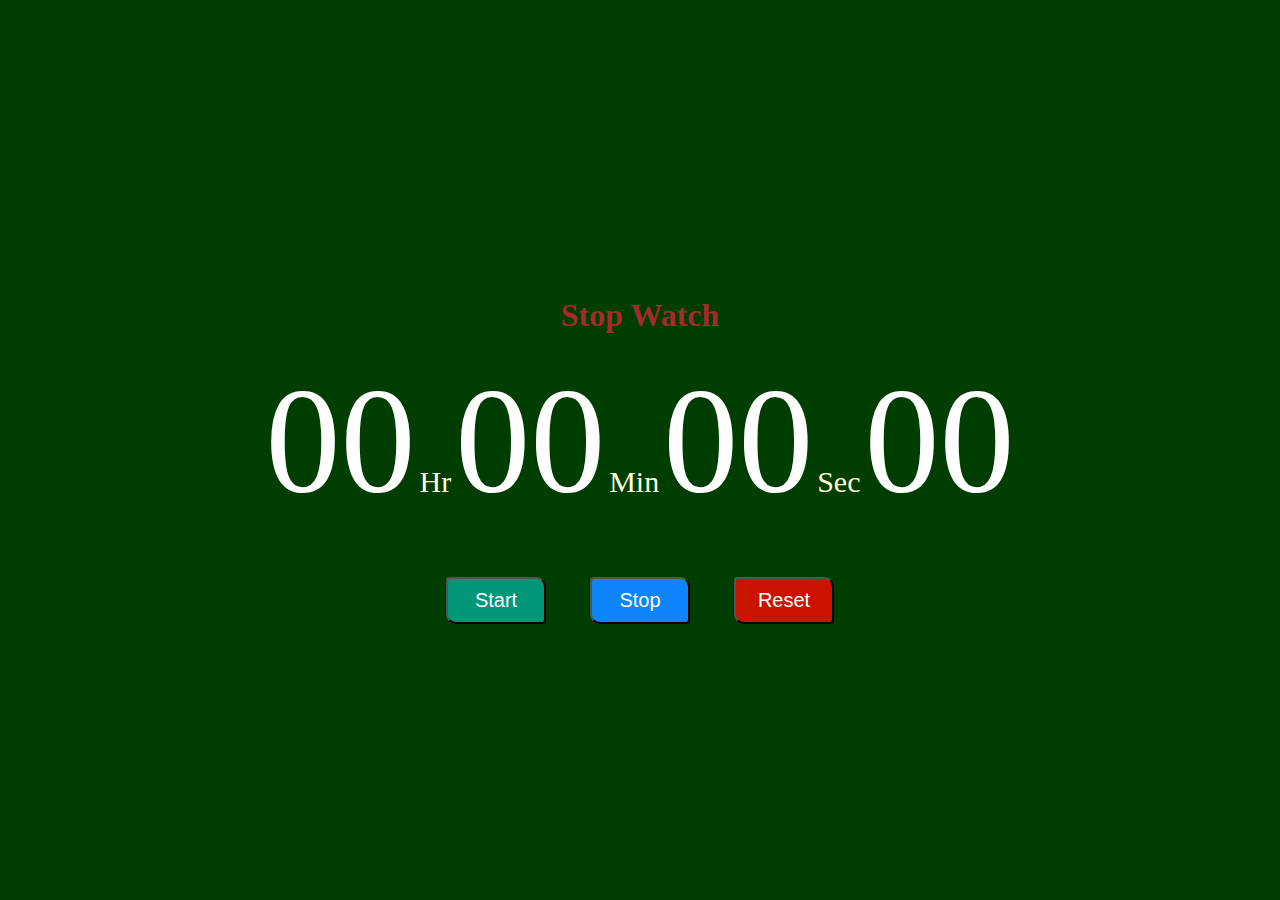
<file: StopWatch/index.html>
<!DOCTYPE html> 
<html lang="en"> 
	
<head> 
	<meta charset="UTF-8"> 
	<meta http-equiv="X-UA-Compatible"
		content="IE=edge"> 
	<meta name="viewport"
		content="width=device-width, initial-scale=1.0"> 
	<title>Design Stopwatch using HTML CSS and JavaScript</title> 
	<link rel="stylesheet" href="style.css"> 
</head> 

<body> 
	<div class="container"> 
		<h1 style="color:brown">Stop Watch</h1> 
		<div id="time"> 
			<span class="digit" id="hr"> 
				00</span> 
			<span class="txt">Hr</span> 
			<span class="digit" id="min"> 
				00</span> 
			<span class="txt">Min</span> 
			<span class="digit" id="sec"> 
				00</span> 
			<span class="txt">Sec</span> 
			<span class="digit" id="count"> 
				00</span> 
		</div> 
		<div id="buttons"> 
			<button class="btn" id="start"> 
				Start</button> 
			<button class="btn" id="stop"> 
				Stop</button> 
			<button class="btn" id="reset"> 
				Reset</button> 
		</div> 
	</div> 

	<script src="script.js"></script> 
</body> 
	
</html>
</file>
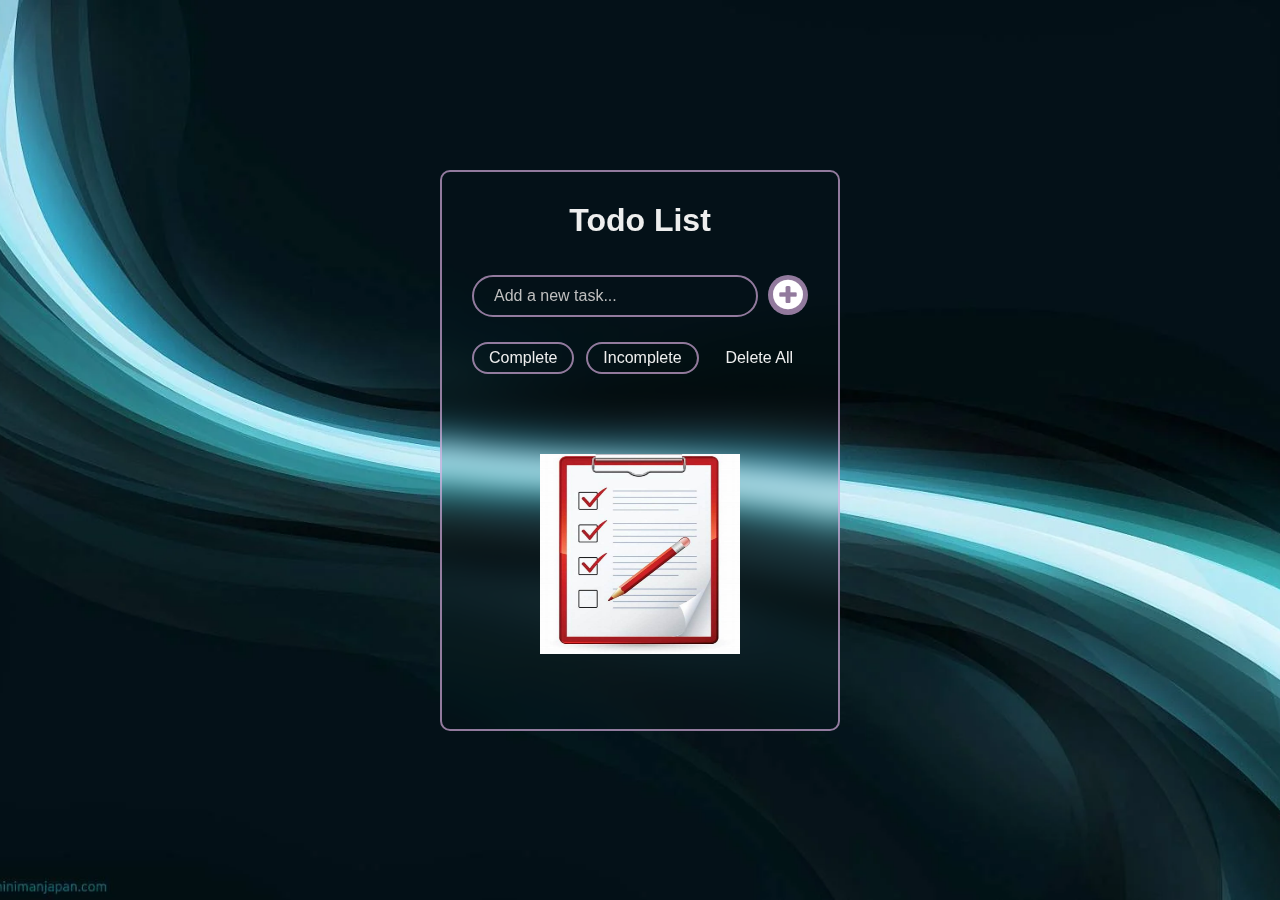
<file: ToDoList/index.html>
<!DOCTYPE html>
<html lang="en">

    <head>
        <meta charset="UTF-8">
        <meta http-equiv="X-UA-Compatible" content="IE=edge">
        <meta name="viewport" content="width=device-width, initial-scale=1.0">
        <title>TODO LIST</title>
        <link rel="stylesheet" href="https://maxcdn.bootstrapcdn.com/font-awesome/4.5.0/css/font-awesome.min.css">
        <link rel="stylesheet" href="./style.css">
    </head>

    <body>
        <div class="container">
            <h1>Todo List</h1>
            <div class="input-container">
                <input class="todo-input" placeholder="Add a new task...">
                <button class="add-button">
                    <i class="fa fa-plus-circle"></i>
                </button>
            </div>
            <div class="filters">
                <div class="filter" data-filter="completed">Complete</div>
                <div class="filter" data-filter="pending">Incomplete</div>
                <div class="delete-all">Delete All</div>
            </div>
            <div class="todos-container">
                <ul class="todos"></ul>
                <img class="empty-image" src="./TODOList.jpg">
            </div>
        </div>
        <script src="./script.js"></script>
    </body>

</html>
</file>
<file: StopWatch/style.css>
body { 
	padding: 0; 
	margin: 0; 
	font-family: verdana; 
} 

.container { 
	display: flex; 
	flex-direction: column; 
	justify-content: center; 
	align-items: center; 
	width: 100%; 
	height: 100vh; 
	background-color: rgb(0, 61, 0); 
} 

h1 { 
	color: rgb(10, 238, 10); 
	text-align: center; 
} 

.digit { 
	font-size: 150px; 
	color: #fff; 
} 

.txt { 
	font-size: 30px; 
	color: #fffcd6; 
} 

#buttons { 
	margin-top: 50px; 
} 

.btn { 
	width: 100px; 
	padding: 10px 15px; 
	margin: 0px 20px; 
	border-top-right-radius: 10px; 
	border-bottom-left-radius: 10px; 
	border-bottom-right-radius: 4px; 
	border-top-left-radius: 4px; 
	cursor: pointer; 
	font-size: 20px; 
	transition: 0.5s; 
	color: white; 
	font-weight: 500; 
} 

#start { 
	background-color: #009779; 
} 

#stop { 
	background-color: #0e85fc; 
} 

#reset { 
	background-color: #c91400; 
}
</file>
<file: ToDoList/style.css>
*,
*::before,
*::after {
  margin: 0;
  padding: 0;
  box-sizing: border-box;
}

body {
  font-family: 'Roboto', sans-serif;
  height: 100vh;
  display: flex;
  align-items: center;
  justify-content: center;
  background: url(./bg.webp) no-repeat;
  background-position: center;
  background-size: cover;
}

.container {
  width: 400px;
  height: auto;
  min-height: 400px;
  padding: 30px;
  background: transparent;
  border: 2px solid #e6b7eca1;
  border-radius: 10px;
  backdrop-filter: blur(15px);
}

h1 {
  color: #eee;
  text-align: center;
  margin-bottom: 36px;
}

.input-container {
  display: flex;
  justify-content: space-between;
  margin-bottom: 25px;
}

.todo-input {
  flex: 1;
  outline: none;
  padding: 10px 10px 10px 20px;
  background-color: transparent;
  border: 2px solid #e6b7eca1;
  border-radius: 30px;
  color: #eee;
  font-size: 16px;
  margin-right: 10px;
}

.todo-input::placeholder {
  color: #bfbfbf;
}

.add-button {
  border: none;
  outline: none;
  background: #e6b7eca1;
  color: #fff;
  font-size: 35px;
  cursor: pointer;
  border-radius: 40px;
  width: 40px;
  height: 40px;
}


.empty-image {
    margin: 55px auto 0;
    display: block;
    width: 200px; /* Set a fixed width */
    height: 200px; /* Set a fixed height */
  }
      
.todo {
  list-style: none;
  display: flex;
  align-items: center;
  justify-content: space-between;
  background-color: #463c7b;
  border-radius: 5px;
  margin: 10px 0;
  padding: 10px 12px;
  border: 2px solid #e6b7eca1;
  transition: all 0.2s ease;
}

.todo:first-child {
  margin-top: 0;
}

.todo:last-child {
  margin-bottom: 0;
}

.todo:hover {
  background-color:#e6b7eca1;
}

.todo label {
  cursor: pointer;
  width: fit-content;
  display: flex;
  align-items: center;
  font-family: 'Roboto', sans-serif;
  color: #eee;
}

.todo span {
  padding-left: 20px;
  position: relative;
  cursor: pointer;
}

span::before {
  content: "";
  height: 20px;
  width: 20px;
  position: absolute;
  margin-left: -30px;
  border-radius: 100px;
  border: 2px solid #e6b7eca1;
}

input[type='checkbox'] {
  visibility: hidden;
}

input:checked + span {
  text-decoration: line-through
}

.todo:hover input:checked + span::before, input:checked + span::before {
  background: url(./check.svg) 50% 50% no-repeat #09bb21;
  border-color: #09bb21;
}

.todo:hover span::before {
  border-color: #eee;
}

.todo .delete-btn  {
  background-color: transparent;
  border: none;
  cursor: pointer;
  color: #eee;
  font-size: 24px;
}

.todos-container  {
  height: 300px;
  overflow: overlay;
}

.todos-container::-webkit-scrollbar-track  {
  background: rgb(247, 247, 247);
  border-radius: 20px
}

.todos-container::-webkit-scrollbar  {
  width: 0;
}

.todos-container:hover::-webkit-scrollbar  {
  width: 7px;
}

.todos-container::-webkit-scrollbar-thumb  {
  background: #d5d5d5;
  border-radius: 20px;
}

.filters {
  display: flex;
  justify-content: space-between;
  margin-bottom: 25px;
}

.filter {
  color: #eee;
  padding: 5px 15px;
  border-radius: 100px;
  border: 2px solid #e6b7eca1;
  transition: all 0.2s ease;
  cursor: pointer;
}

.filter.active, .filter:hover {
  background-color: #e6b7eca1;
}

.delete-all {
  display: flex;
  color: #eee;
  padding: 7px 15px;
  cursor: pointer;
  transition: all 0.2s ease;
}

.delete-all:hover {
  border-radius: 5px;
  background-color: #e6b7eca1;
}
</file>
